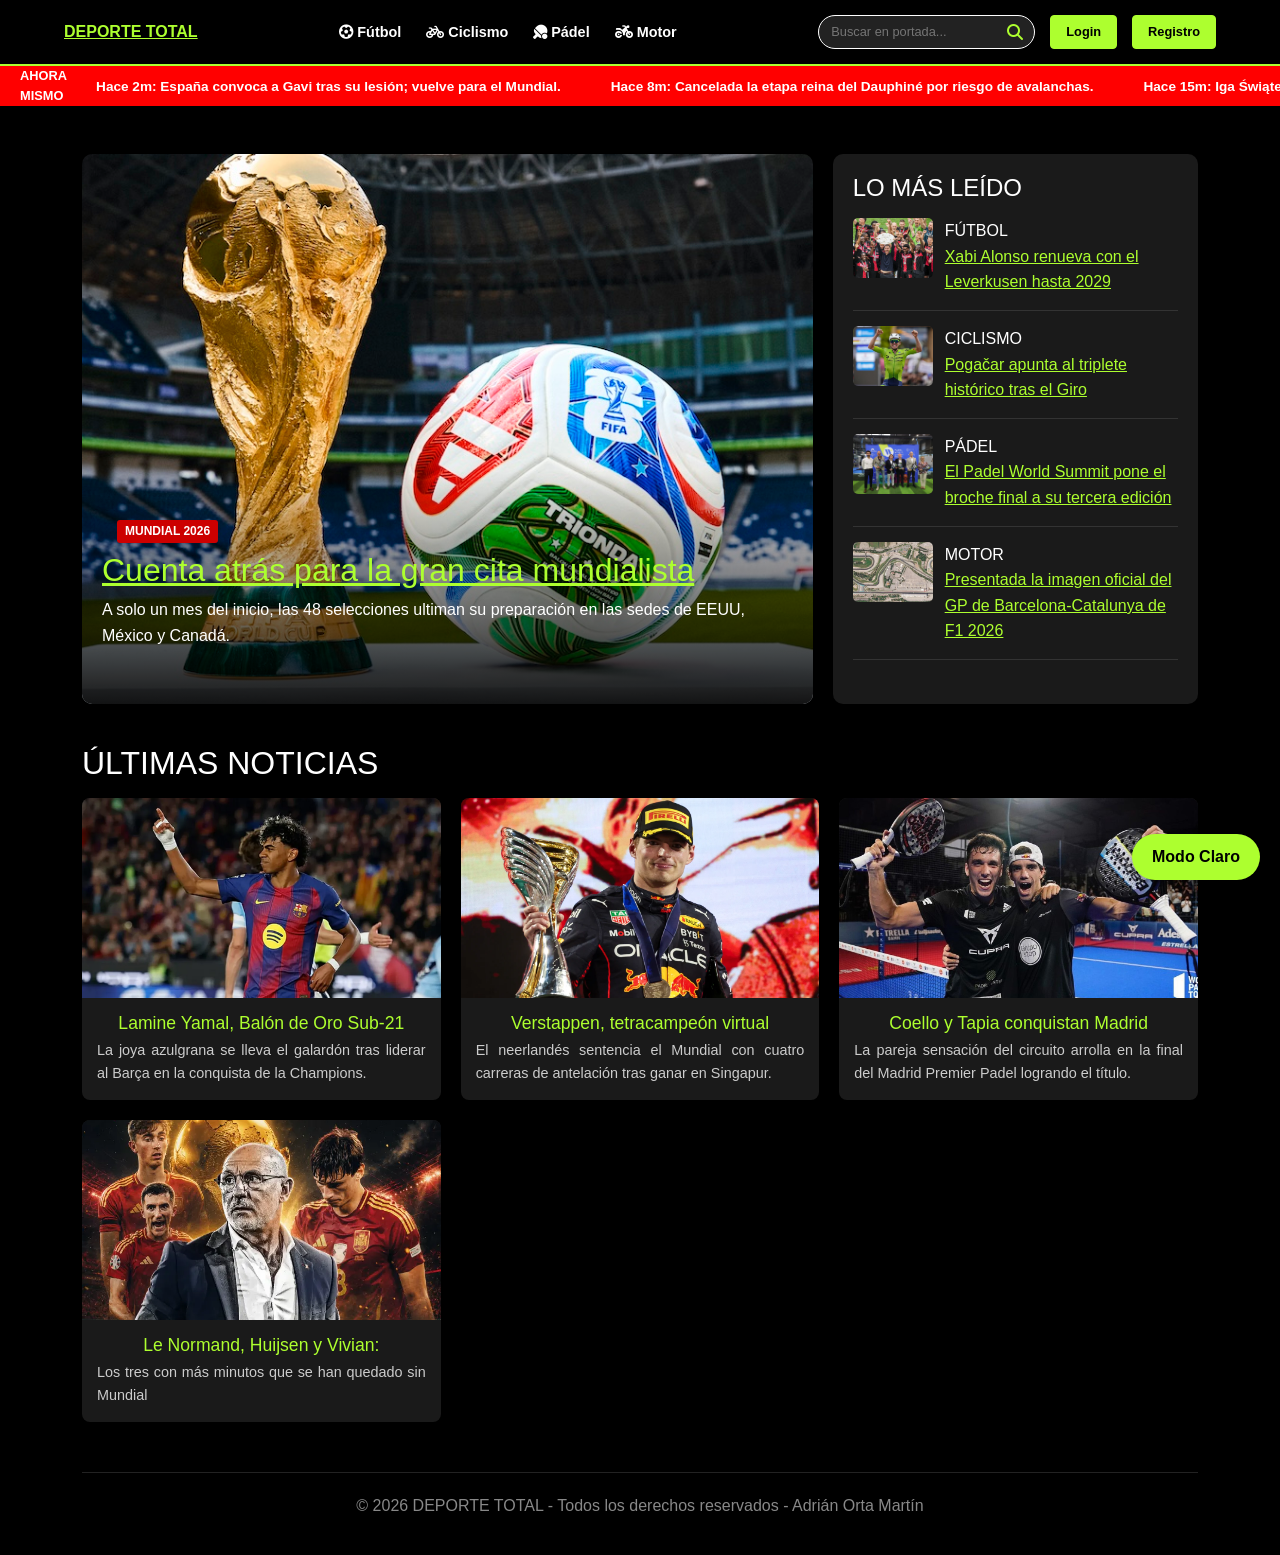
<file: index.html>
<!DOCTYPE html>
<html lang="es">
<head>
    <meta charset="UTF-8">
    <meta name="viewport" content="width=device-width, initial-scale=1.0">
    <title>DEPORTE TOTAL | Diario Deportivo</title>
    <link rel="stylesheet" href="https://cdn.jsdelivr.net/npm/bootstrap@5.3.0/dist/css/bootstrap.min.css">
    <link rel="stylesheet" href="https://cdnjs.cloudflare.com/ajax/libs/font-awesome/6.4.0/css/all.min.css">
    <link rel="stylesheet" href="style.css">
</head>
<body>

    <header>
        <div class="top__bar">
            <div class="logo"><a href="index.html">DEPORTE TOTAL</a></div>
            <nav class="main__nav">
                <ul>
                    <li><a href="futbol.html"><i class="fas fa-futbol"></i> Fútbol</a></li>
                    <li><a href="ciclismo.html"><i class="fas fa-bicycle"></i> Ciclismo</a></li>
                    <li><a href="padel.html"><i class="fas fa-table-tennis-paddle-ball"></i> Pádel</a></li>
                    <li><a href="motor.html"><i class="fas fa-motorcycle"></i> Motor</a></li>
                </ul>
            </nav>
            <div class="user__actions">
                <div class="search__container">
                    <input type="text" placeholder="Buscar en portada...">
                    <i class="fas fa-search"></i> 
                </div>
                <button class="btn__ini">Login</button>
                <button class="btn__reg">Registro</button>
            </div>
        </div>
    </header>

    <div class="live__moment">
        <div class="ticker__label"> AHORA MISMO </div>
        <div class="ticker__content">
            <div class="ticker__scroll">
                <span>Hace 2m: España convoca a Gavi tras su lesión; vuelve para el Mundial.</span>
                <span>Hace 8m: Cancelada la etapa reina del Dauphiné por riesgo de avalanchas.</span>
                <span>Hace 15m: Iga Świątek confirma su participación en Roland Garros.</span>
                <span>Hace 22m: La FIA aprueba el nuevo reglamento de motor para 2027.</span>
            </div>
        </div>
    </div>

    <main class="container mt-5">
        
        <div class="hero__grid">
            <div class="main__feature">
                <img src="Fotos/mundial_1.jpg" alt="Mundial 2026">
                <div class="content">
                    <span class="category__football">MUNDIAL 2026</span>
                    <h2 class="mt-2"><a href="futbol.html">Cuenta atrás para la gran cita mundialista</a></h2>
                    <p>A solo un mes del inicio, las 48 selecciones ultiman su preparación en las sedes de EEUU, México y Canadá.</p>
                </div>
            </div>
            
            <div class="Second__news">
                <h4>LO MÁS LEÍDO</h4>
                <div class="small__card">
                    <img src="Fotos/xavi_alonso_1.jpg" alt="Xabi Alonso">
                    <div>
                        <span class="time">FÚTBOL</span>
                        <p class="m-0"><a href="futbol.html">Xabi Alonso renueva con el Leverkusen hasta 2029</a></p>
                    </div>
                </div>
                <div class="small__card">
                    <img src="Fotos/ciclismo_pogacar.jpg" alt="Pogačar">
                    <div>
                        <span class="time">CICLISMO</span>
                        <p class="m-0"><a href="ciclismo.html">Pogačar apunta al triplete histórico tras el Giro</a></p>
                    </div>
                </div>
                 <div class="small__card">
                    <img src="Fotos/padel_2.jpg" alt="World Summit">
                    <div>
                        <span class="time">PÁDEL</span>
                        <p class="m-0"><a href="futbol.html">El Padel World Summit pone el broche final a su tercera edición</a></p>
                    </div>
                </div>
                 <div class="small__card">
                    <img src="Fotos/circuito_f1.jpg" alt="F1 Cataluña">
                    <div>
                        <span class="time">MOTOR</span>
                        <p class="m-0"><a href="futbol.html">Presentada la imagen oficial del GP de Barcelona-Catalunya de F1 2026</a></p>
                    </div>
                </div>
            </div>
        </div>

        <h2>ÚLTIMAS NOTICIAS</h2>
        <div class="news__grid">
            
            <article class="news__card">
                <img src="Fotos/lamine_yamal.jpg" alt="Lamine Yamal">
                <h3>Lamine Yamal, Balón de Oro Sub-21</h3>
                <p>La joya azulgrana se lleva el galardón tras liderar al Barça en la conquista de la Champions.</p>
            </article>

            <article class="news__card">
                <img src="Fotos/verstappen.jpg" alt="Verstappen">
                <h3>Verstappen, tetracampeón virtual</h3>
                <p>El neerlandés sentencia el Mundial con cuatro carreras de antelación tras ganar en Singapur.</p>
            </article>

            <article class="news__card">
                <img src="Fotos/padel_1.jpg" alt="Premier Padel Asia">
                <h3>Coello y Tapia conquistan Madrid</h3>
                <p>La pareja sensación del circuito arrolla en la final del Madrid Premier Padel logrando el título.</p>
            </article>

            <article class="news__card">
                <img src="Fotos/jugadores.jpg" alt="Lamine Yamal">
                <h3>Le Normand, Huijsen y Vivian: </h3>
                <p>Los tres con más minutos que se han quedado sin Mundial</p>
            </article>

        </div>

    <footer>
        <div class="footer__content">
            <p>&copy; 2026 DEPORTE TOTAL - Todos los derechos reservados - Adrián Orta Martín</p>
        </div>
    </footer>

    <script src="https://cdn.jsdelivr.net/npm/bootstrap@5.3.0/dist/js/bootstrap.bundle.min.js"></script>
    <script src="script.js"></script>
</body>
</html>
</file>
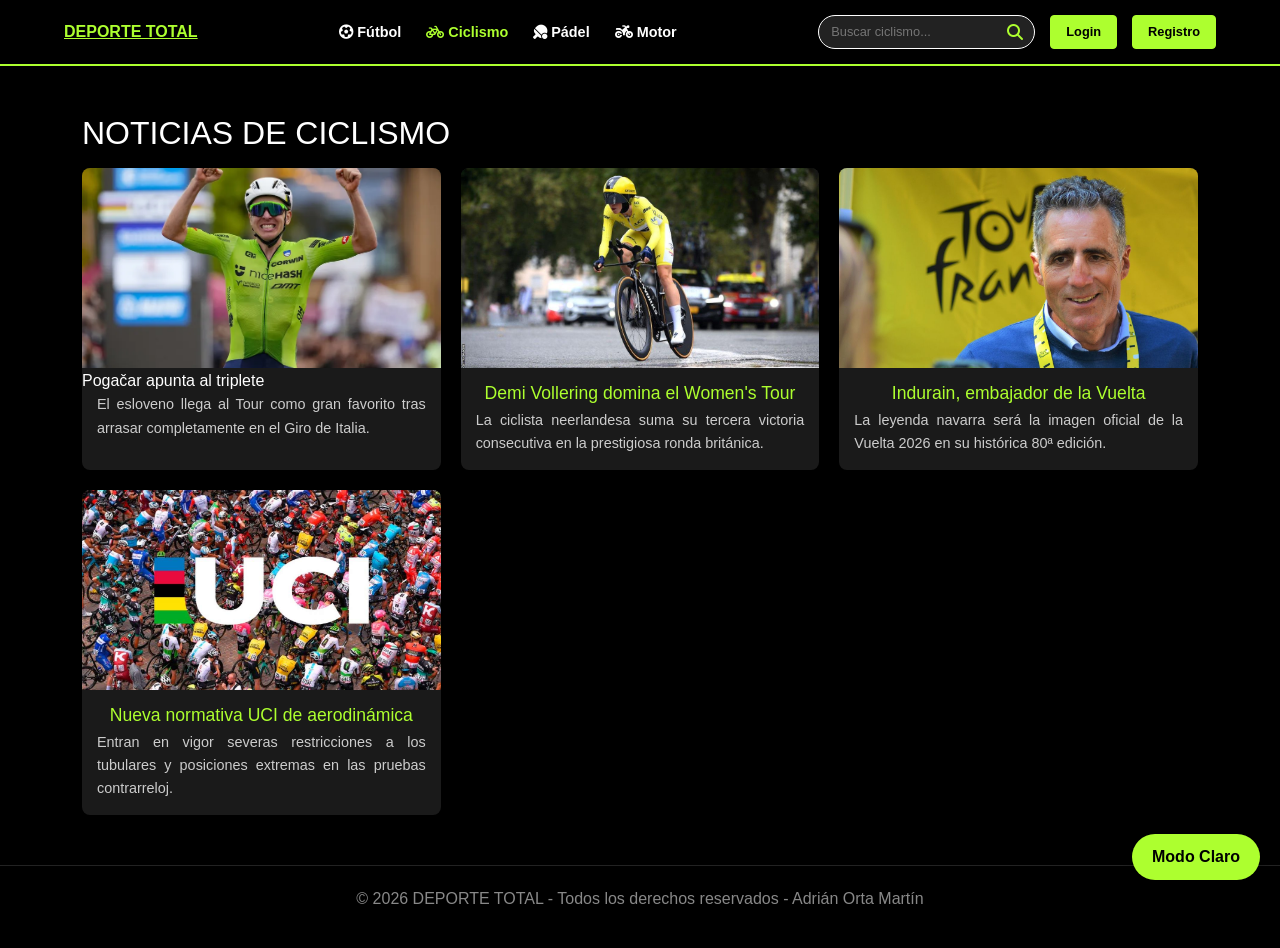
<file: ciclismo.html>
<!DOCTYPE html>
<html lang="es">
<head>
    <meta charset="UTF-8">
    <meta name="viewport" content="width=device-width, initial-scale=1.0">
    <title>Ciclismo | Deporte Total</title>
    <link rel="stylesheet" href="https://cdn.jsdelivr.net/npm/bootstrap@5.3.0/dist/css/bootstrap.min.css">
    <link rel="stylesheet" href="https://cdnjs.cloudflare.com/ajax/libs/font-awesome/6.4.0/css/all.min.css">
    <link rel="stylesheet" href="style.css">
</head>
<body>

    <header>
        <div class="top__bar">
            <div class="logo"><a href="index.html">DEPORTE TOTAL</a></div>
            <nav class="main__nav">
                <ul>
                    <li><a href="futbol.html" class=""><i class="fas fa-futbol"></i> Fútbol</a></li>
                    <li><a href="ciclismo.html" class="active"><i class="fas fa-bicycle"></i> Ciclismo</a></li>
                    <li><a href="padel.html" class=""><i class="fas fa-table-tennis-paddle-ball"></i> Pádel</a></li>
                    <li><a href="motor.html" class=""><i class="fas fa-motorcycle"></i> Motor</a></li>
                </ul>
            </nav>
            <div class="user__actions">
                <div class="search__container">
                    <input type="text" placeholder="Buscar ciclismo...">
                    <i class="fas fa-search"></i> 
                </div>
                <button class="btn__ini">Login</button>
                <button class="btn__reg">Registro</button>
            </div>
        </div>
    </header>

    <main class="container mt-5">
        <h2>NOTICIAS DE CICLISMO</h2>
        <div class="news__grid">

            <article class="news__card">
                <img src="Fotos/ciclismo_pogacar.jpg" alt="Pogačar"
                <h3>Pogačar apunta al triplete</h3>
                <p>El esloveno llega al Tour como gran favorito tras arrasar completamente en el Giro de Italia.</p>
            </article>

            <article class="news__card">
                <img src="Fotos/demi_vollering.jpg" alt="Tour de Francia">
                <h3>Demi Vollering domina el Women's Tour</h3>
                <p>La ciclista neerlandesa suma su tercera victoria consecutiva en la prestigiosa ronda británica.</p>
            </article>

            <article class="news__card">
                <img src="Fotos/indurain.jpg" alt=" Indurain ">
                <h3>Indurain, embajador de la Vuelta</h3>
                <p>La leyenda navarra será la imagen oficial de la Vuelta 2026 en su histórica 80ª edición.</p>
            </article>

            <article class="news__card">
                <img src="Fotos/Uci.jpg" alt="Normativa UCI">
                <h3>Nueva normativa UCI de aerodinámica</h3>
                <p>Entran en vigor severas restricciones a los tubulares y posiciones extremas en las pruebas contrarreloj.</p>
            </article>

        </div>
    </main>

    <footer>
        <div class="footer__content">
            <p>&copy; 2026 DEPORTE TOTAL - Todos los derechos reservados - Adrián Orta Martín</p>
        </div>
    </footer>

    <script src="https://cdn.jsdelivr.net/npm/bootstrap@5.3.0/dist/js/bootstrap.bundle.min.js"></script>
    <script src="script.js"></script>
</body>
</html>
</file>
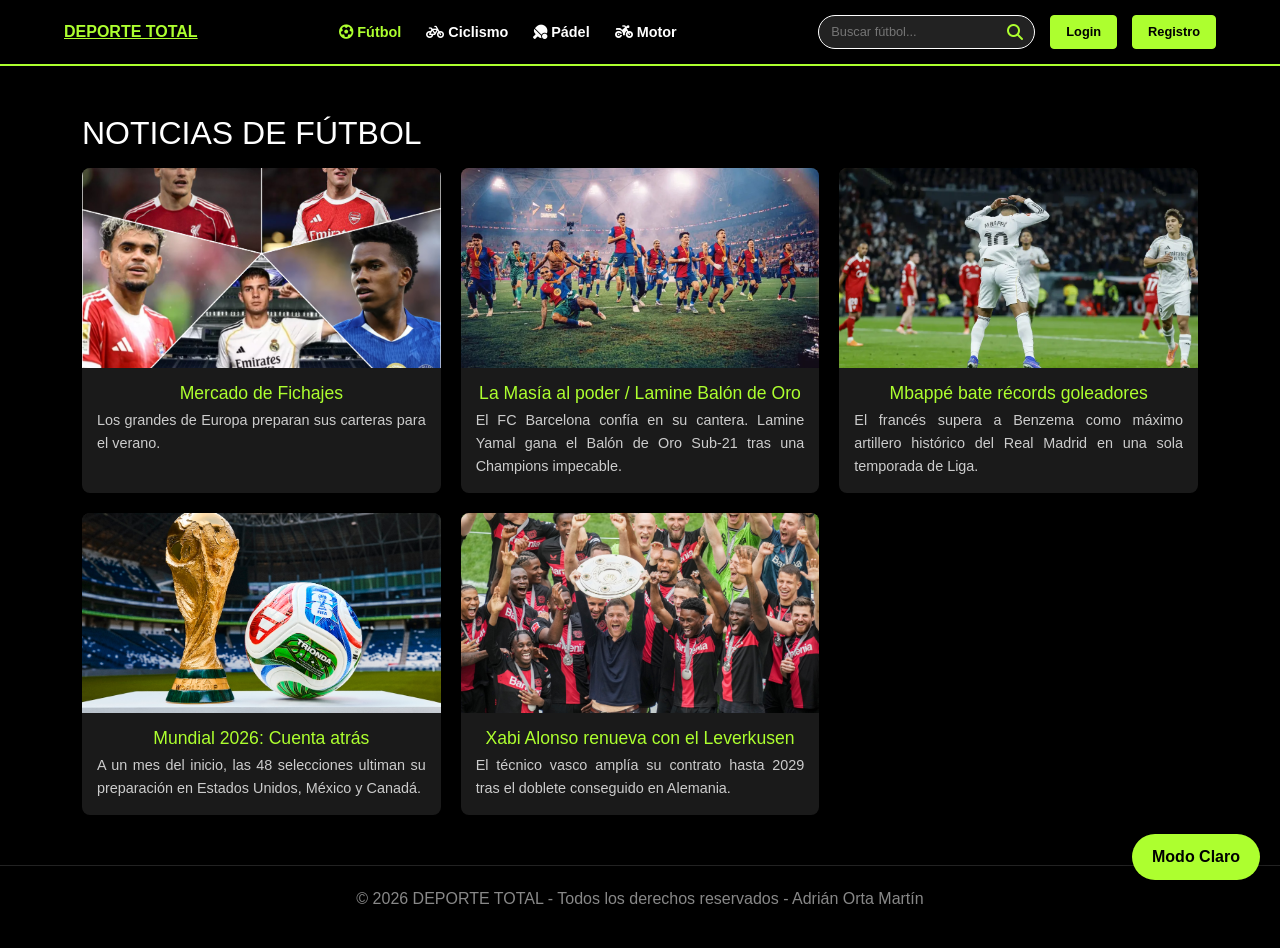
<file: futbol.html>
<!DOCTYPE html>
<html lang="es">
<head>
    <meta charset="UTF-8">
    <meta name="viewport" content="width=device-width, initial-scale=1.0">
    <title>Fútbol | Deporte Total</title>
    <link rel="stylesheet" href="https://cdn.jsdelivr.net/npm/bootstrap@5.3.0/dist/css/bootstrap.min.css">
    <link rel="stylesheet" href="https://cdnjs.cloudflare.com/ajax/libs/font-awesome/6.4.0/css/all.min.css">
    <link rel="stylesheet" href="style.css">
</head>
<body>

    <header>
        <div class="top__bar">
            <div class="logo"><a href="index.html">DEPORTE TOTAL</a></div>
            <nav class="main__nav">
                <ul>
                    <li><a href="futbol.html" class="active"><i class="fas fa-futbol"></i> Fútbol</a></li>
                    <li><a href="ciclismo.html" class=""><i class="fas fa-bicycle"></i> Ciclismo</a></li>
                    <li><a href="padel.html" class=""><i class="fas fa-table-tennis-paddle-ball"></i> Pádel</a></li>
                    <li><a href="motor.html" class=""><i class="fas fa-motorcycle"></i> Motor</a></li>
                </ul>
            </nav>
            <div class="user__actions">
                <div class="search__container">
                    <input type="text" placeholder="Buscar fútbol...">
                    <i class="fas fa-search"></i> 
                </div>
                <button class="btn__ini">Login</button>
                <button class="btn__reg">Registro</button>
            </div>
        </div>
    </header>

    <main class="container mt-5">
        <h2>NOTICIAS DE FÚTBOL</h2>
        <div class="news__grid">
            
            <article class="news__card">
                <img src="Fotos/mercado_fichajes.jpg" alt="Mercado de Fichajes">
                <h3>Mercado de Fichajes</h3>
                <p>Los grandes de Europa preparan sus carteras para el verano.</p>
            </article>

            <article class="news__card">
                <img src="Fotos/Barca_1.jpg" alt="La Masía al poder">
                <h3>La Masía al poder / Lamine Balón de Oro</h3>
                <p>El FC Barcelona confía en su cantera. Lamine Yamal gana el Balón de Oro Sub-21 tras una Champions impecable.</p>
            </article>

            <article class="news__card">
                <img src="Fotos/Kylian-Mbappe.jpg" alt="Final de Champions">
                <h3>Mbappé bate récords goleadores</h3>
                <p>El francés supera a Benzema como máximo artillero histórico del Real Madrid en una sola temporada de Liga.</p>
            </article>

            <article class="news__card">
                <img src="Fotos/mundial_1.jpg" alt="Mundial 2026">
                <h3>Mundial 2026: Cuenta atrás</h3>
                <p>A un mes del inicio, las 48 selecciones ultiman su preparación en Estados Unidos, México y Canadá.</p>
            </article>

            <article class="news__card">
                <img src="Fotos/xavi_alonso_1.jpg" alt="Xabi Alonso">
                <h3>Xabi Alonso renueva con el Leverkusen</h3>
                <p>El técnico vasco amplía su contrato hasta 2029 tras el doblete conseguido en Alemania.</p>
            </article>

        </div>
    </main>

    <footer>
        <div class="footer__content">
            <p>&copy; 2026 DEPORTE TOTAL - Todos los derechos reservados - Adrián Orta Martín</p>
        </div>
    </footer>

    <script src="https://cdn.jsdelivr.net/npm/bootstrap@5.3.0/dist/js/bootstrap.bundle.min.js"></script>
    <script src="script.js"></script>
</body>
</html>
</file>
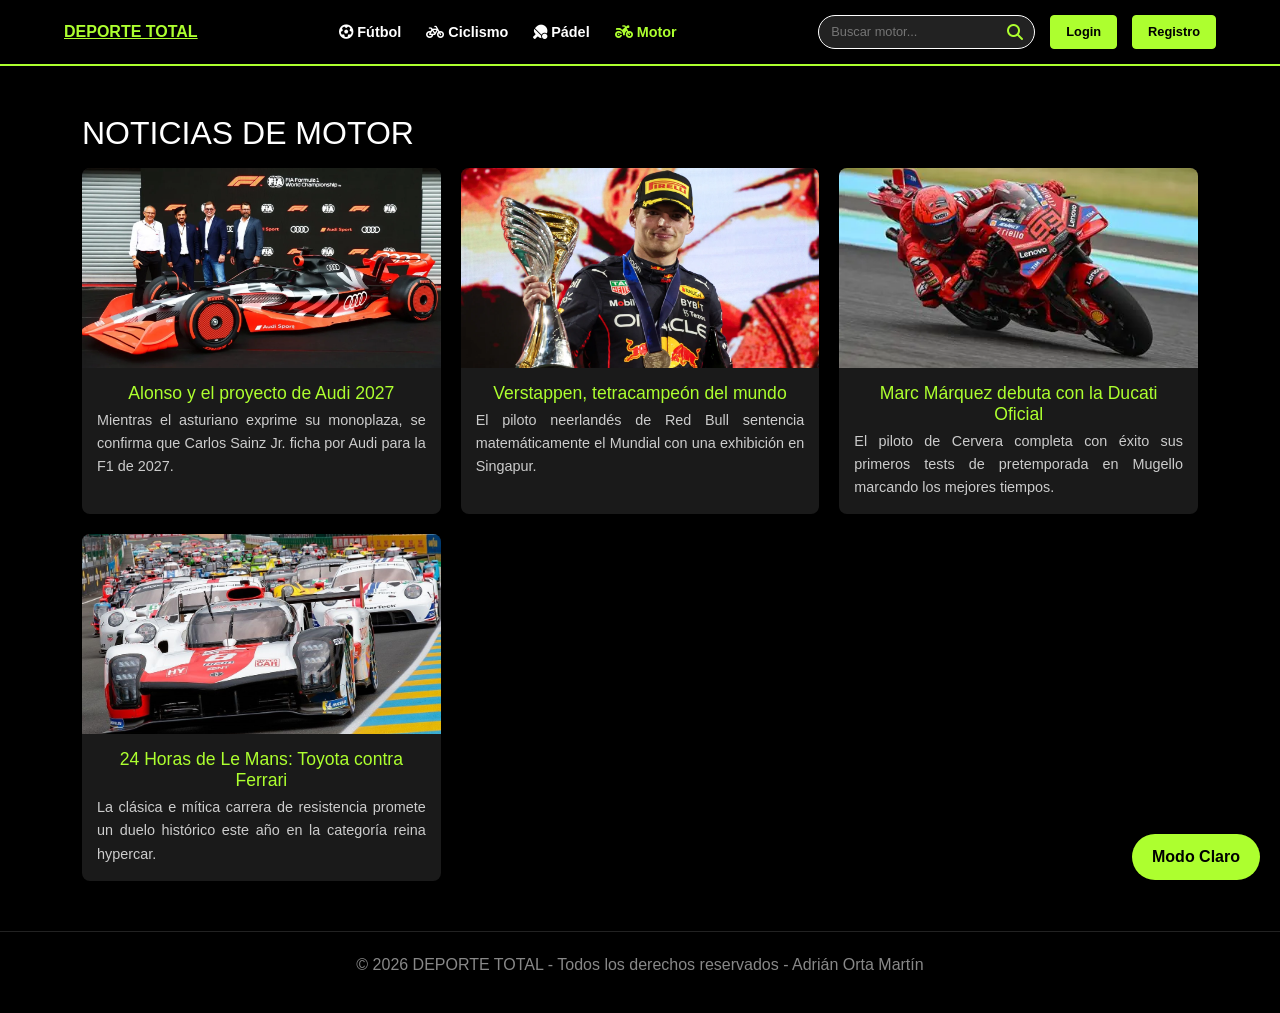
<file: motor.html>
<!DOCTYPE html>
<html lang="es">
<head>
    <meta charset="UTF-8">
    <meta name="viewport" content="width=device-width, initial-scale=1.0">
    <title>Motor | Deporte Total</title>
    <link rel="stylesheet" href="https://cdn.jsdelivr.net/npm/bootstrap@5.3.0/dist/css/bootstrap.min.css">
    <link rel="stylesheet" href="https://cdnjs.cloudflare.com/ajax/libs/font-awesome/6.4.0/css/all.min.css">
    <link rel="stylesheet" href="style.css">
</head>
<body>

    <header>
        <div class="top__bar">
            <div class="logo"><a href="index.html">DEPORTE TOTAL</a></div>
            <nav class="main__nav">
                <ul>
                    <li><a href="futbol.html" class=""><i class="fas fa-futbol"></i> Fútbol</a></li>
                    <li><a href="ciclismo.html" class=""><i class="fas fa-bicycle"></i> Ciclismo</a></li>
                    <li><a href="padel.html" class=""><i class="fas fa-table-tennis-paddle-ball"></i> Pádel</a></li>
                    <li><a href="motor.html" class="active"><i class="fas fa-motorcycle"></i> Motor</a></li>
                </ul>
            </nav>
            <div class="user__actions">
                <div class="search__container">
                    <input type="text" placeholder="Buscar motor...">
                    <i class="fas fa-search"></i> 
                </div>
                <button class="btn__ini">Login</button>
                <button class="btn__reg">Registro</button>
            </div>
        </div>
    </header>

    <main class="container mt-5">
        <h2>NOTICIAS DE MOTOR</h2>
        <div class="news__grid">

            <article class="news__card">
                <img src="Fotos/alonso.jpg" alt="Alonso y Mónaco">
                <h3>Alonso y el proyecto de Audi 2027</h3>
                <p>Mientras el asturiano exprime su monoplaza, se confirma que Carlos Sainz Jr. ficha por Audi para la F1 de 2027.</p>
            </article>

            <article class="news__card">
                <img src="Fotos/verstappen.jpg" alt="Verstappen Singapur">
                <h3>Verstappen, tetracampeón del mundo</h3>
                <p>El piloto neerlandés de Red Bull sentencia matemáticamente el Mundial con una exhibición en Singapur.</p>
            </article>

            <article class="news__card">
                <img src="Fotos/marc.jpg" alt="Marc Márquez Ducati">
                <h3>Marc Márquez debuta con la Ducati Oficial</h3>
                <p>El piloto de Cervera completa con éxito sus primeros tests de pretemporada en Mugello marcando los mejores tiempos.</p>
            </article>

            <article class="news__card">
                <img src="Fotos/24horas.jpg" alt="Le Mans">
                <h3>24 Horas de Le Mans: Toyota contra Ferrari</h3>
                <p>La clásica e mítica carrera de resistencia promete un duelo histórico este año en la categoría reina hypercar.</p>
            </article>

        </div>
    </main>

    <footer>
        <div class="footer__content">
            <p>&copy; 2026 DEPORTE TOTAL - Todos los derechos reservados - Adrián Orta Martín</p>
        </div>
    </footer>

    <script src="https://cdn.jsdelivr.net/npm/bootstrap@5.3.0/dist/js/bootstrap.bundle.min.js"></script>
    <script src="script.js"></script>
</body>
</html>
</file>
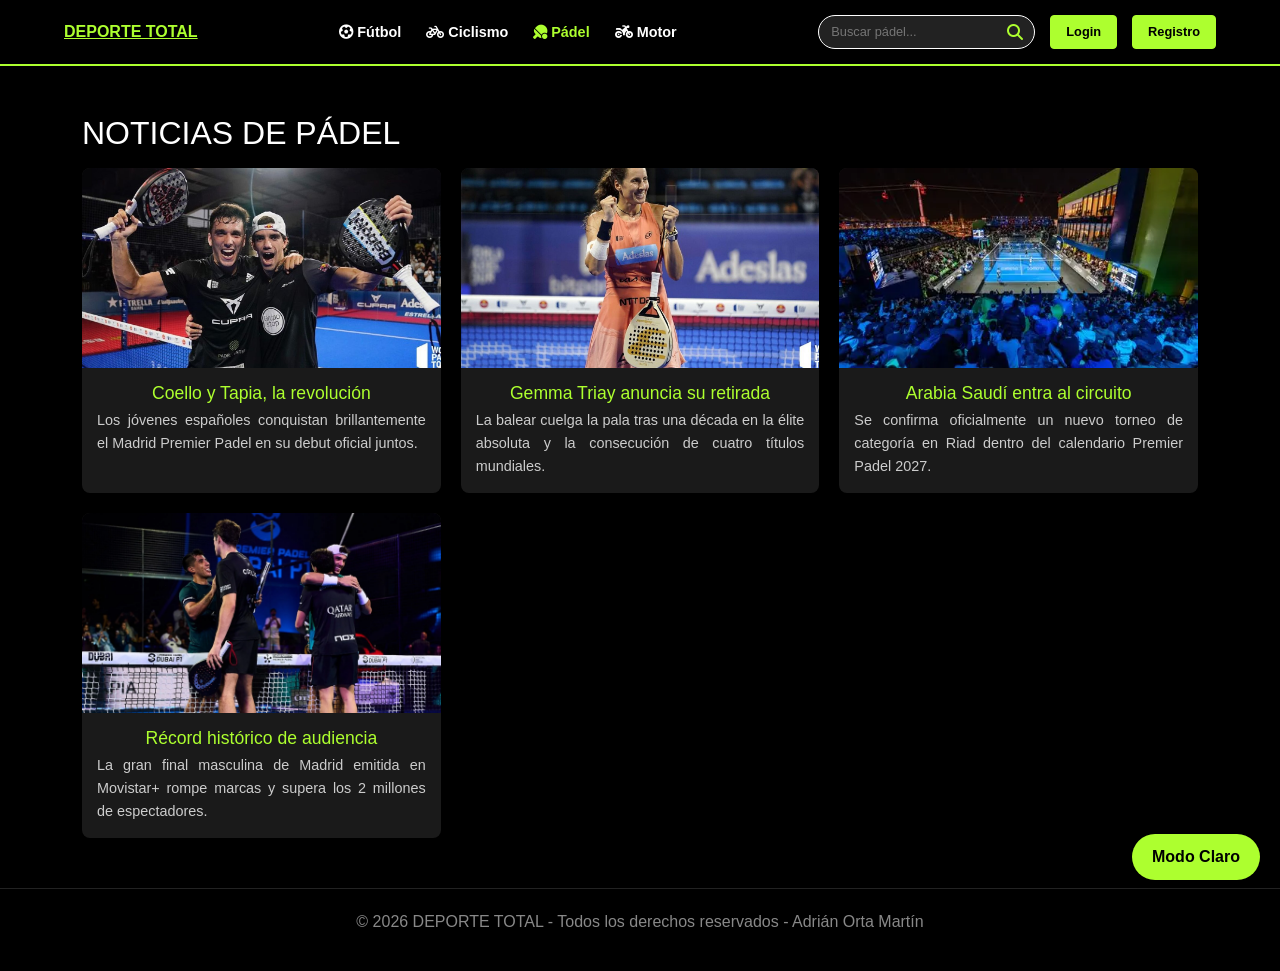
<file: padel.html>
<!DOCTYPE html>
<html lang="es">
<head>
    <meta charset="UTF-8">
    <meta name="viewport" content="width=device-width, initial-scale=1.0">
    <title>Pádel | Deporte Total</title>
    <link rel="stylesheet" href="https://cdn.jsdelivr.net/npm/bootstrap@5.3.0/dist/css/bootstrap.min.css">
    <link rel="stylesheet" href="https://cdnjs.cloudflare.com/ajax/libs/font-awesome/6.4.0/css/all.min.css">
    <link rel="stylesheet" href="style.css">
</head>
<body>

    <header>
        <div class="top__bar">
            <div class="logo"><a href="index.html">DEPORTE TOTAL</a></div>
            <nav class="main__nav">
                <ul>
                    <li><a href="futbol.html" class=""><i class="fas fa-futbol"></i> Fútbol</a></li>
                    <li><a href="ciclismo.html" class=""><i class="fas fa-bicycle"></i> Ciclismo</a></li>
                    <li><a href="padel.html" class="active"><i class="fas fa-table-tennis-paddle-ball"></i> Pádel</a></li>
                    <li><a href="motor.html" class=""><i class="fas fa-motorcycle"></i> Motor</a></li>
                </ul>
            </nav>
            <div class="user__actions">
                <div class="search__container">
                    <input type="text" placeholder="Buscar pádel...">
                    <i class="fas fa-search"></i> 
                </div>
                <button class="btn__ini">Login</button>
                <button class="btn__reg">Registro</button>
            </div>
        </div>
    </header>

    <main class="container mt-5">
        <h2>NOTICIAS DE PÁDEL</h2>
        <div class="news__grid">

            <article class="news__card">
                <img src="Fotos/padel_1.jpg" alt="Ranking WPT">
                <h3>Coello y Tapia, la revolución</h3>
                <p>Los jóvenes españoles conquistan brillantemente el Madrid Premier Padel en su debut oficial juntos.</p>
            </article>

            <article class="news__card">
                <img src="Fotos/gemmatrya.jpg" alt="Nuevas Palas 2026">
                <h3>Gemma Triay anuncia su retirada</h3>
                <p>La balear cuelga la pala tras una década en la élite absoluta y la consecución de cuatro títulos mundiales.</p>
            </article>

            <article class="news__card">
                <img src="Fotos/Circuito.jpg" alt="Premier Padel">
                <h3>Arabia Saudí entra al circuito</h3>
                <p>Se confirma oficialmente un nuevo torneo de categoría en Riad dentro del calendario Premier Padel 2027.</p>
            </article>

            <article class="news__card">
                <img src="Fotos/PREMIER-PADEL-FINALS-2-.jpg" alt="Audiencias">
                <h3>Récord histórico de audiencia</h3>
                <p>La gran final masculina de Madrid emitida en Movistar+ rompe marcas y supera los 2 millones de espectadores.</p>
            </article>

        </div>
    </main>

    <footer>
        <div class="footer__content">
            <p>&copy; 2026 DEPORTE TOTAL - Todos los derechos reservados - Adrián Orta Martín</p>
        </div>
    </footer>

    <script src="https://cdn.jsdelivr.net/npm/bootstrap@5.3.0/dist/js/bootstrap.bundle.min.js"></script>
    <script src="script.js"></script>
</body>
</html>
</file>
<file: style.css>
body {
    background-color: black;
    color: white;
    font-family: 'Segoe UI', Tahoma, Geneva, Verdana, sans-serif;
    line-height: 1.6;
    margin: 0;
    transition: background-color 0.4s ease, color 0.4s ease;
}

/* HEADER Y NAVEGACIÓN */
header {
    background-color: #000;
    border-bottom: 2px solid greenyellow;
    position: sticky;
    top: 0;
    z-index: 1000;
}

.top__bar {
    display: flex;
    justify-content: space-between;
    align-items: center;
    padding: 15px 5%;
}

.logo a {
    color: greenyellow;
}

.logo {
    font-size: 1rem;
    font-weight: 800;
    line-height: 1;

}

.logo span {
    color: greenyellow;
    font-size: 1rem;
    display: block;
    letter-spacing: 2px;
}

.main__nav ul {
    display: flex;
    list-style: none;
    gap: 25px;
    margin: 0;
    padding: 0;
}

.main__nav a {
    text-decoration: none;
    color: white;
    font-weight: 600;
    font-size: 0.9rem;
    transition: color 0.3s;
}

.main__nav a:hover, .main__nav a.active {
    color: greenyellow;
}

/* BUSCADOR Y BOTONES */
.user__actions {
    display: flex;
    gap: 15px;
    align-items: center;
}

.search__container {
    position: relative;
    display: flex;
    align-items: center;
}

.search__container input {
    background: #222;
    border: 1px solid white;
    padding: 6px 35px 6px 12px;
    border-radius: 20px;
    color: white;
    font-size: 0.8rem;
}

.search__container input:focus {
    outline: 2px solid greenyellow;
}

.search__container i {
    position: absolute;
    right: 12px;
    color: greenyellow;
}

.btn__reg, .btn__ini {
    padding: 6px 15px;
    border-radius: 4px;
    cursor: pointer;
    font-weight: bold;
    font-size: 0.8rem;
    transition: 0.3s;
}

.btn__reg { background: greenyellow; color: black; border: 1px solid greenyellow; }
.btn__ini { background: greenyellow; color: black; border: 1px solid greenyellow; }
.btn__reg:hover { background: white; border-color: white; }
.btn__ini:hover {background: white; border-color: white;}

/* BARRA ANIMADA EN VIVO */
.live__moment {
    background: red;
    display: flex;
    align-items: center;
    overflow: hidden;
    height: 40px;
    text-align: start;
}

.ticker__label {
    background: #ff0000;
    color: white;
    padding: 0 20px;
    font-weight: bold;
    font-size: 0.8rem;
    height: 100%;
    display: flex;
    align-items: center;
    z-index: 2s;
}

.ticker__content {
    flex-grow: 1;
    overflow: hidden;
}

.ticker__scroll {
    display: flex;
    gap: 50px;
    animation: scroll-ticker 20s linear infinite;
}

.ticker__scroll span {
    white-space: nowrap;
    font-size: 0.85rem;
    font-weight: bold;
}

@keyframes scroll-ticker {
    0% { transform: translateX(100%); }
    100% { transform: translateX(-100%); }
}

/* MAIN CONTAINER Y ALINEACIONES GRID */
.container {
    margin-top: 30px; 
}

.hero__grid {
    display: grid;
    grid-template-columns: 2fr 1fr;
    gap: 20px;
    margin-bottom: 40px;
}

.content-layout {
    display: grid;
    grid-template-columns: 2fr 1fr;
    gap: 20px;
    margin-bottom: 40px;
    align-items: start;
}

.news__grid {
    display: grid;
    grid-template-columns: repeat(auto-fill, minmax(280px, 1fr));
    gap: 20px;
    margin-top: 15px;
}

/* ESTRUCTURACIÓN DE TARJETAS */
.main__feature {
    position: relative;
    border-radius: 10px;
    overflow: hidden;
    height: 550px;
}

.main__feature a {
    color: greenyellow;
}
.main__feature img {
    width: 100%;
    height: 100%;
    object-fit: cover;
}

.main__feature .content {
    position: absolute;
    bottom: 0;
    padding: 40px 20px;
    background: linear-gradient(transparent, rgba(0,0,0,0.9));
    width: 100%;
}

.Second__news {
    background: #1a1a1a; 
    padding: 20px;
    border-radius: 10px;
    color: white;
    text-align: left;
}

.small__card {
    display: flex;
    gap: 12px;
    margin-top: 15px;
    padding-bottom: 15px;
    border-bottom: 1px solid #333;
}

.small__card img {
    width: 80px;
    height: 60px;
    object-fit: cover;
    border-radius: 5px;
}

.small__card a {
    color: greenyellow;
}

.news__card {
    background: #1a1a1a;
    border-radius: 8px;
    overflow: hidden;
    transition: transform 0.3s ease;
    width: 100%;
    height: 100%;
}

.news__card:hover {
    transform: translateY(-5px);
    background-color: red;
}

.news__card img {
    width: 100%;
    height: 200px;
    object-fit: cover;
}

.news__card h3 { 
    padding: 15px 15px 5px 15px; 
    font-size: 1.1rem; 
    color: greenyellow; 
    margin: 0;
    text-align: center;
}

.news__card p { 
    padding: 0 15px 15px; 
    color: #ccc; 
    font-size: 0.9rem; 
    margin: 0;
    text-align: justify;
}

.category__football {
    display: inline-block;
    background: #cc0000;
    color: white;
    padding: 2px 8px;
    font-size: 0.75rem;
    font-weight: bold;
    margin-left: 15px;
    margin-top: 10px;
    border-radius: 3px;
}

/* SIDEBAR LIVE FEED */
.live__feed {
    background: #0a0a0a;
    border-left: 3px solid greenyellow;
    padding: 20px;
    border-radius: 0 10px 10px 0;
}

.feed__list {
    list-style: none;
    padding: 0;
    margin: 0;
}

.feed__list li {
    margin-bottom: 15px;
    border-bottom: 1px solid #222;
    padding-bottom: 10px;
}

.feed__list .time {
    color: greenyellow;
    font-weight: bold;
    font-size: 0.8rem;
}

/* FOOTER */
footer {
    border-top: 1px solid #222;
    margin-top: 50px;
    padding: 20px 0;
    background: #000;
}

.footer__content {
    text-align: center;
    color: #888;
}

.footer__content a {
    color: white;
    text-decoration: none;
}

/* RESPONSIVE */
@media (max-width: 992px) {
    .hero__grid, .content-layout {
        grid-template-columns: 1fr;
    }
    
    .top__bar {
        flex-direction: column;
        gap: 15px;
    }
}
</file>
